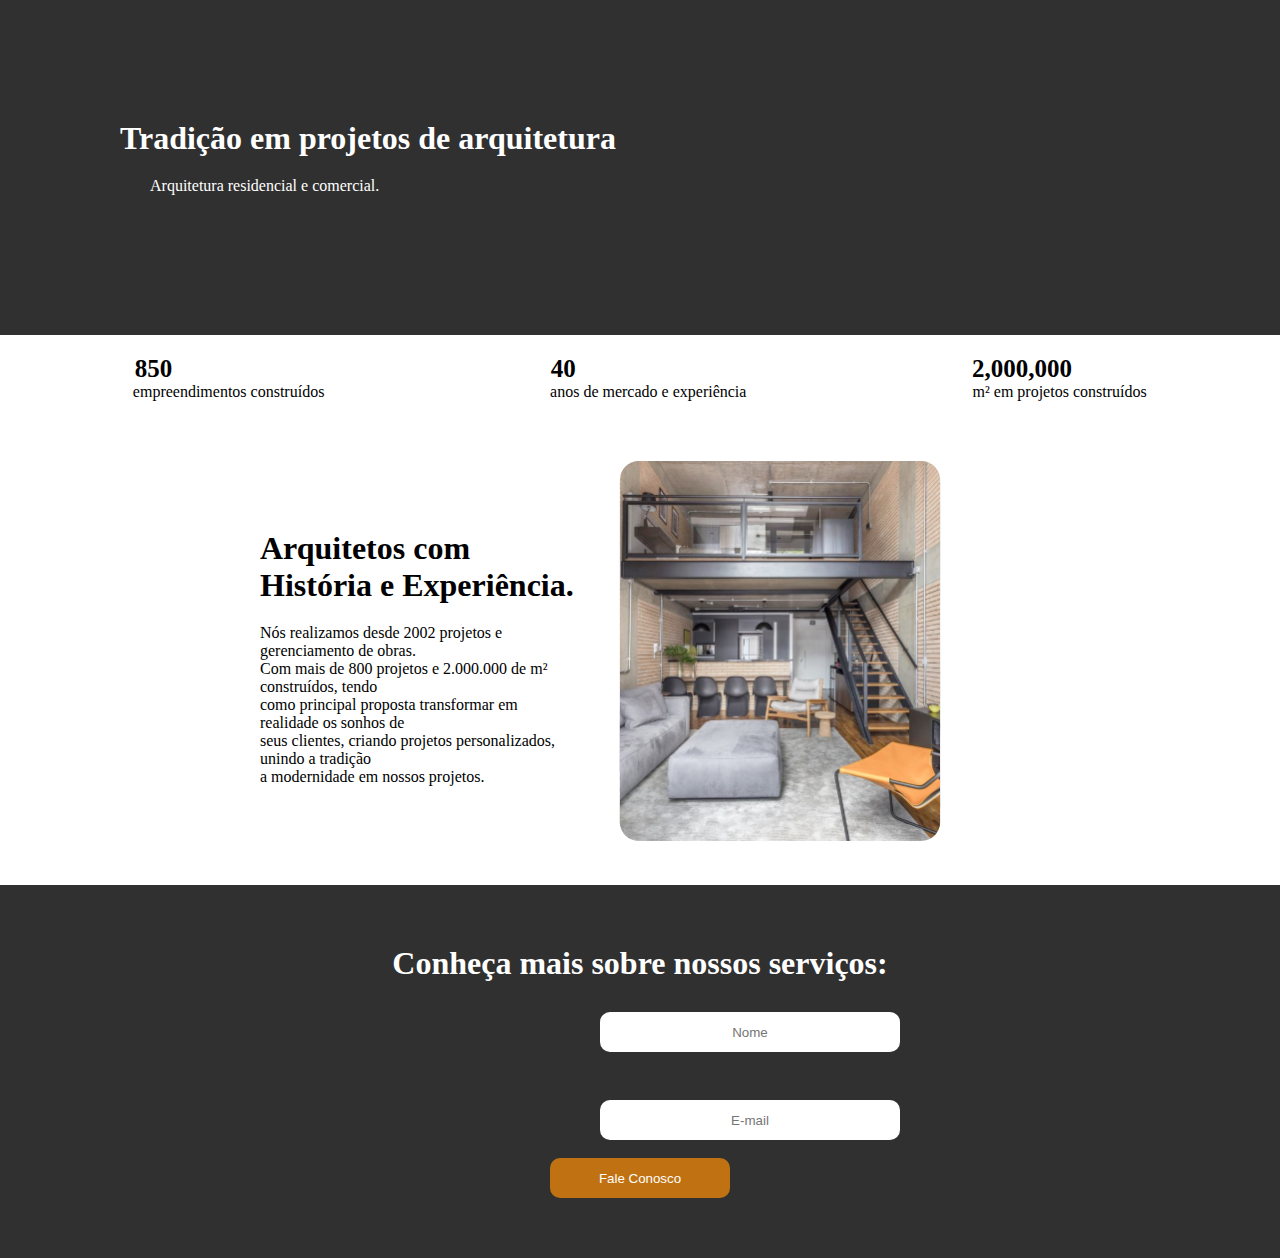
<file: index.html>
<!DOCTYPE html>
<html lang="pt-br">
<head>
    <meta charset="UTF-8">
    <meta name="viewport" content="width=device-width, initial-scale=1.0">
    <title>Projetos de Arquitetura</title>
    <link rel="stylesheet" href="style.css">
</head>
<body>
    <div>
        <div class="titulo">
        <h1>Tradição em projetos de arquitetura</h1>
        <p id="titulo2">Arquitetura residencial e comercial. </p>
        </div>
    </div>
        <div class="sub-titulo">
         <div class="coluna">
                <h1 class="numero1">850</h1>
                <p class="texto">empreendimentos construídos</p>
                </div>
         <div class="coluna">
                <h1 id="numero2">40</h1>
                <p class="texto">anos de mercado e experiência </p>
                </div>
         <div class="coluna">
                <h1 class="numero">2,000,000</h1>
                <p class="texto">m² em projetos construídos</p>
                </div>
            
        </div>
        <div class="container-texto-imagem">
                      <div class="texto2">
                          <h1> Arquitetos com História e Experiência.</h1>
                          <p id="texto3">Nós realizamos desde 2002 projetos e gerenciamento de obras.<br>
                            Com mais de 800 projetos e 2.000.000 de m² construídos, tendo<br>
                            como principal proposta transformar em realidade os sonhos de<br>
                            seus clientes, criando projetos personalizados, unindo a tradição<br>
                            a modernidade em nossos projetos.</p>
                      </div>
                      <div class="imagem>">
                    <img class="imagem" src="imagem.svg" alt="erro">
              </div>
        </div>
        
                  <div class="rodape">
                
    
                  <h1>Conheça mais sobre nossos serviços:</h1>
                  <form action="https://api.sheetmonkey.io/form/7SAW4xLXUdPMH7ntjn8BgQ" method="post">
                  <input class="input" type="text" placeholder="Nome" name="Nome"required><br>
                  <input class="input" type="email" placeholder="E-mail" name="Email"required><br>
                  <input type="hidden" name="Created" value="x-sheetmonkey-current-date-time" />
                  <button  type="submit" id="botao"> Fale Conosco</button>
                  </form>
                </div>
</file>
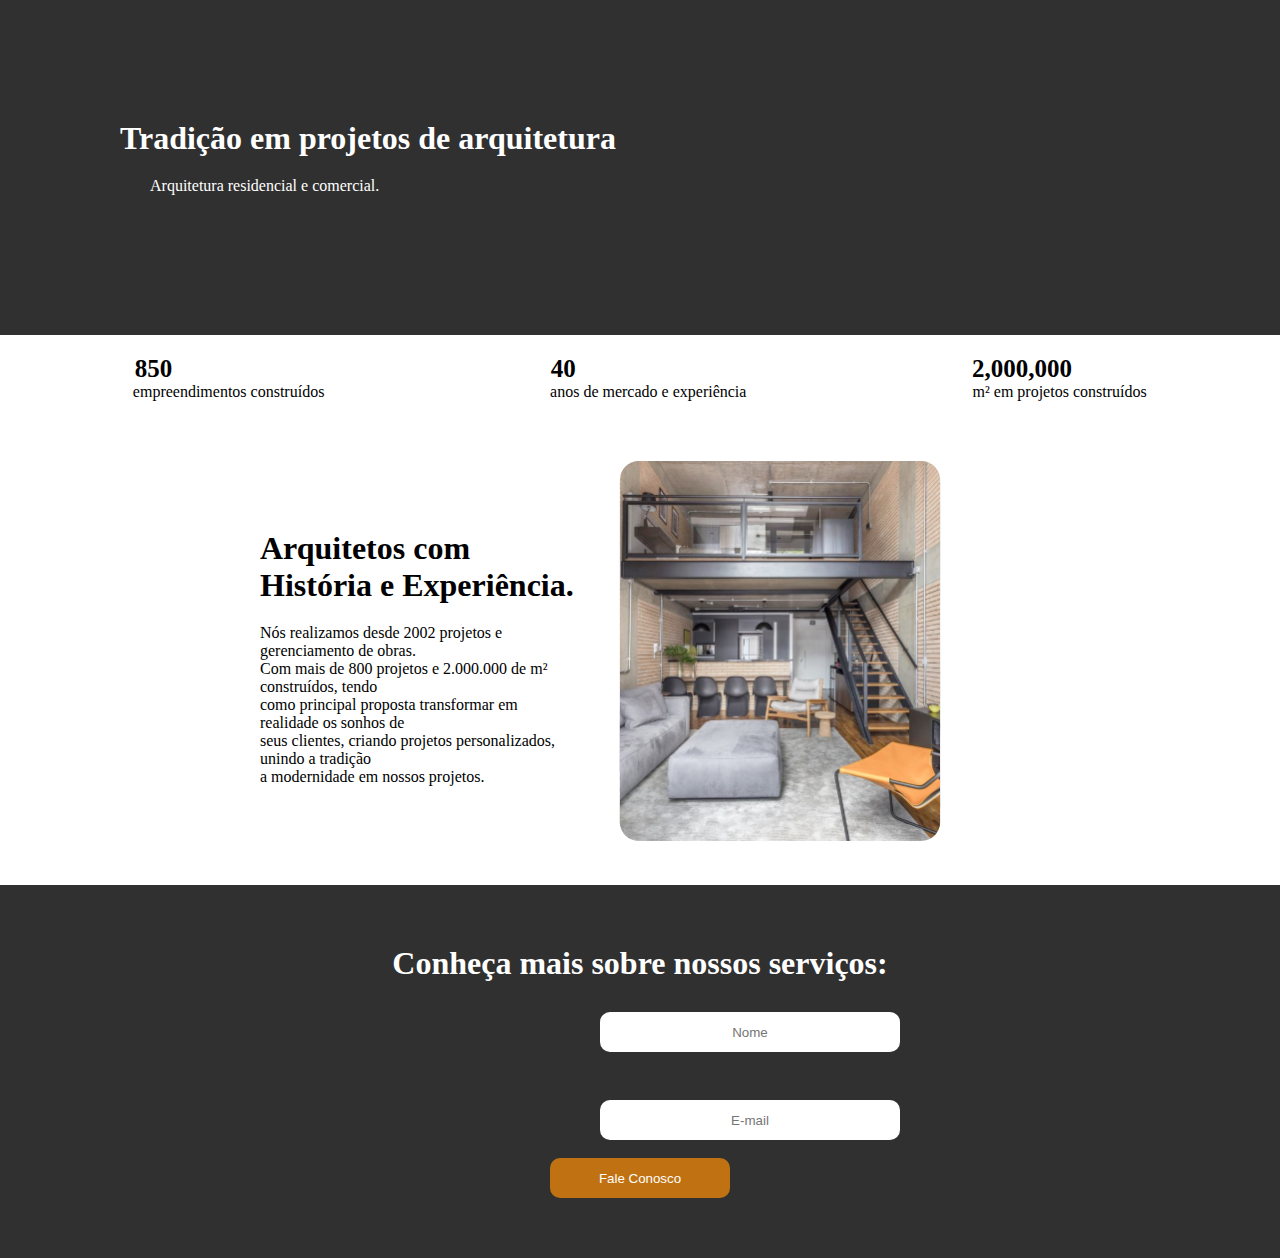
<file: OneDrive/Área de Trabalho/projeto-arquitetura/index.html>
<!DOCTYPE html>
<html lang="pt-br">
<head>
    <meta charset="UTF-8">
    <meta name="viewport" content="width=device-width, initial-scale=1.0">
    <title>Projetos de Arquitetura</title>
    <link rel="stylesheet" href="style.css">
</head>
<body>
    <div>
        <div class="titulo">
        <h1>Tradição em projetos de arquitetura</h1>
        <p id="titulo2">Arquitetura residencial e comercial. </p>
        </div>
    </div>
        <div class="sub-titulo">
         <div class="coluna">
                <h1 class="numero1">850</h1>
                <p class="texto">empreendimentos construídos</p>
                </div>
         <div class="coluna">
                <h1 id="numero2">40</h1>
                <p class="texto">anos de mercado e experiência </p>
                </div>
         <div class="coluna">
                <h1 class="numero">2,000,000</h1>
                <p class="texto">m² em projetos construídos</p>
                </div>
            
        </div>
        <div class="container-texto-imagem">
                      <div class="texto2">
                          <h1> Arquitetos com História e Experiência.</h1>
                          <p id="texto3">Nós realizamos desde 2002 projetos e gerenciamento de obras.<br>
                            Com mais de 800 projetos e 2.000.000 de m² construídos, tendo<br>
                            como principal proposta transformar em realidade os sonhos de<br>
                            seus clientes, criando projetos personalizados, unindo a tradição<br>
                            a modernidade em nossos projetos.</p>
                      </div>
                      <div class="imagem>">
                    <img class="imagem" src="imagem.svg" alt="erro">
              </div>
        </div>
        
                  <div class="rodape">
                
    
                  <h1>Conheça mais sobre nossos serviços:</h1>
                  <form action="https://api.sheetmonkey.io/form/7SAW4xLXUdPMH7ntjn8BgQ" method="post">
                  <input class="input" type="text" placeholder="Nome" name="Nome"required><br>
                  <input class="input" type="email" placeholder="E-mail" name="Email"required><br>
                  <input type="hidden" name="Created" value="x-sheetmonkey-current-date-time" />
                  <button  type="submit" id="botao"> Fale Conosco</button>
                  </form>
                </div>



</body>
</html>
</file>
<file: style.css>
*{
    margin: 0%;
    padding: 0%;
    box-sizing: border-box;

}
.body{
    font-family: Arial, Helvetica, sans-serif;
 
}

.titulo{
    background-color: #303030;
    padding: 120px;
    color: white;
    width: 100%;
    
}
#titulo2{
  
    padding: 20px;
    margin-left: 10px; 
}
.sub-titulo{
    display: flex;              /* Alinha os itens em linha */
    justify-content: space-around; /* Espaço entre as colunas */
    padding: 20px;
    
    
}
.coluna{
    text-align: center;         /* Centraliza o conteúdo de cada coluna */
    
}
.numero{
 
    font-size: 25px;
    margin-right: 75px;


}
.numero1{
    font-size: 25px;
    margin-right: 150px;



}
   
#numero2{
    
    font-size: 25px;    
    margin-right: 170px;       

}

.container-texto-imagem{
    
    display: flex;
    justify-content: space-between; /* Espaço entre o texto e a imagem */
    align-items: center; /* Alinhamento vertical */
    padding: 40px 20px;
    background-color: white;


}
.texto2{
    flex: 1; /* O texto ocupa o espaço máximo possível */
    max-width: 50%; /* Limita o tamanho do texto */
    padding-right: 20px;
    margin-left: 240px;
    margin-top: 10px;

}
#texto3{
    margin-top: 20px;
}
    
.imagem {
    height:380px;
    width: 360px;
    margin-right: 300px;
}

.input{

    display: flex;
    margin-left: 540px;
    text-align: center;
    width: 300px;
    height: 40px;
   border: 0px;
    border-radius: 10px;
    margin-top: 30px;
    background-color:white;
   

}
.rodape{
    padding: 60px;
    background-color: #303030;
    color: white;
    text-align: center;
}

#botao{
    background-color: #C07212;
    color: white;
    width: 180px;
    height: 40px;
    border: 0px;
    border-radius: 10px; 
    

}
button:hover{
    transform: translateY(-7px);
    transition-duration: 0.s;


}
</file>
<file: OneDrive/Área de Trabalho/projeto-arquitetura/style.css>
*{
    margin: 0%;
    padding: 0%;
    box-sizing: border-box;

}
.body{
    font-family: Arial, Helvetica, sans-serif;
 
}

.titulo{
    background-color: #303030;
    padding: 120px;
    color: white;
    width: 100%;
    
}
#titulo2{
  
    padding: 20px;
    margin-left: 10px; 
}
.sub-titulo{
    display: flex;              /* Alinha os itens em linha */
    justify-content: space-around; /* Espaço entre as colunas */
    padding: 20px;
    
    
}
.coluna{
    text-align: center;         /* Centraliza o conteúdo de cada coluna */
    
}
.numero{
 
    font-size: 25px;
    margin-right: 75px;


}
.numero1{
    font-size: 25px;
    margin-right: 150px;



}
   
#numero2{
    
    font-size: 25px;    
    margin-right: 170px;       

}

.container-texto-imagem{
    
    display: flex;
    justify-content: space-between; /* Espaço entre o texto e a imagem */
    align-items: center; /* Alinhamento vertical */
    padding: 40px 20px;
    background-color: white;


}
.texto2{
    flex: 1; /* O texto ocupa o espaço máximo possível */
    max-width: 50%; /* Limita o tamanho do texto */
    padding-right: 20px;
    margin-left: 240px;
    margin-top: 10px;

}
#texto3{
    margin-top: 20px;
}
    
.imagem {
    height:380px;
    width: 360px;
    margin-right: 300px;
}

.input{

    display: flex;
    margin-left: 540px;
    text-align: center;
    width: 300px;
    height: 40px;
   border: 0px;
    border-radius: 10px;
    margin-top: 30px;
    background-color:white;
   

}
.rodape{
    padding: 60px;
    background-color: #303030;
    color: white;
    text-align: center;
}

#botao{
    background-color: #C07212;
    color: white;
    width: 180px;
    height: 40px;
    border: 0px;
    border-radius: 10px; 
    

}
button:hover{
    transform: translateY(-7px);
    transition-duration: 0.s;


}
</file>
